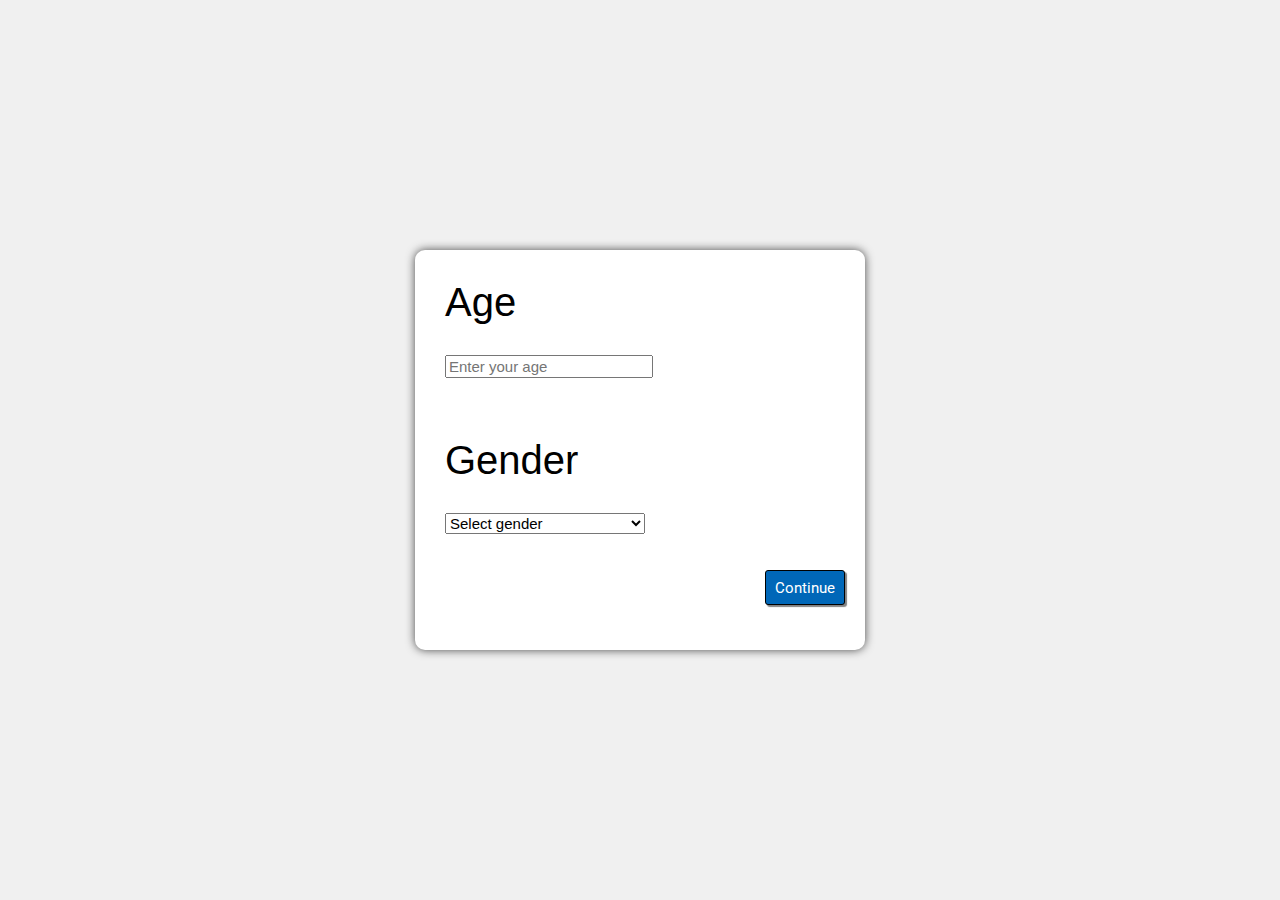
<file: html/Webpage2.html>
<!DOCTYPE html>
<html>
  <head>
    <title>Renal Radar: Kidney Symptom Checker</title>
    <link rel="stylesheet" href= "../css/Webpage2.css">
    <link rel="preconnect" href="https://fonts.googleapis.com">
    <link rel="stylesheet" href= "../css/navigationBar.css">
    <link rel="preconnect" href="https://fonts.gstatic.com" crossorigin>
    <link href="https://fonts.googleapis.com/css2?family=Roboto:wght@100..900&display=swap" rel="stylesheet">
  </head>
  <body style="background-color: rgb(240, 240, 240);">
    <header>
    <nav class="navigationBar">
      <ul class="navigationLinks">
        <li><img src="../images/whiteLogo.png" alt="Logo" class="logo"></li>
        <li><a href="../index.html">Home</a></li>
        <li><a href="Webpage2.html">Symptom Checker</a></li>
        <li><a href="chatbot">AI Chatbot</a></li>
        <li><a href="../html/Webpage5.html">Contact Us</a></li>
      </ul>
    </nav>
    </header>
  <div class="webpage2">
    <div>
      <p class="age">Age</p>
      <input class="numberInput" type="number" id="age" min="1" max="120" placeholder="Enter your age" required>
    </div>
    <div>
      <p class="gender">Gender</p>
      <select class="selectGender" id="gender" required>
        <option value=""disabled selected hidden>Select gender</option>
        <option value="male">Male</option>
        <option value="female">Female</option>
      </select>
    </div>
    <div>
      <button class="continue" onclick="validateForm()">Continue</button>
    </div>
    <div id="message" class="message"></div>
  </div>
  <script src="../js/Webpage2.js"></script>
  <script src="../js/navigationBar.js"></script>
  </body>
</html>
</file>
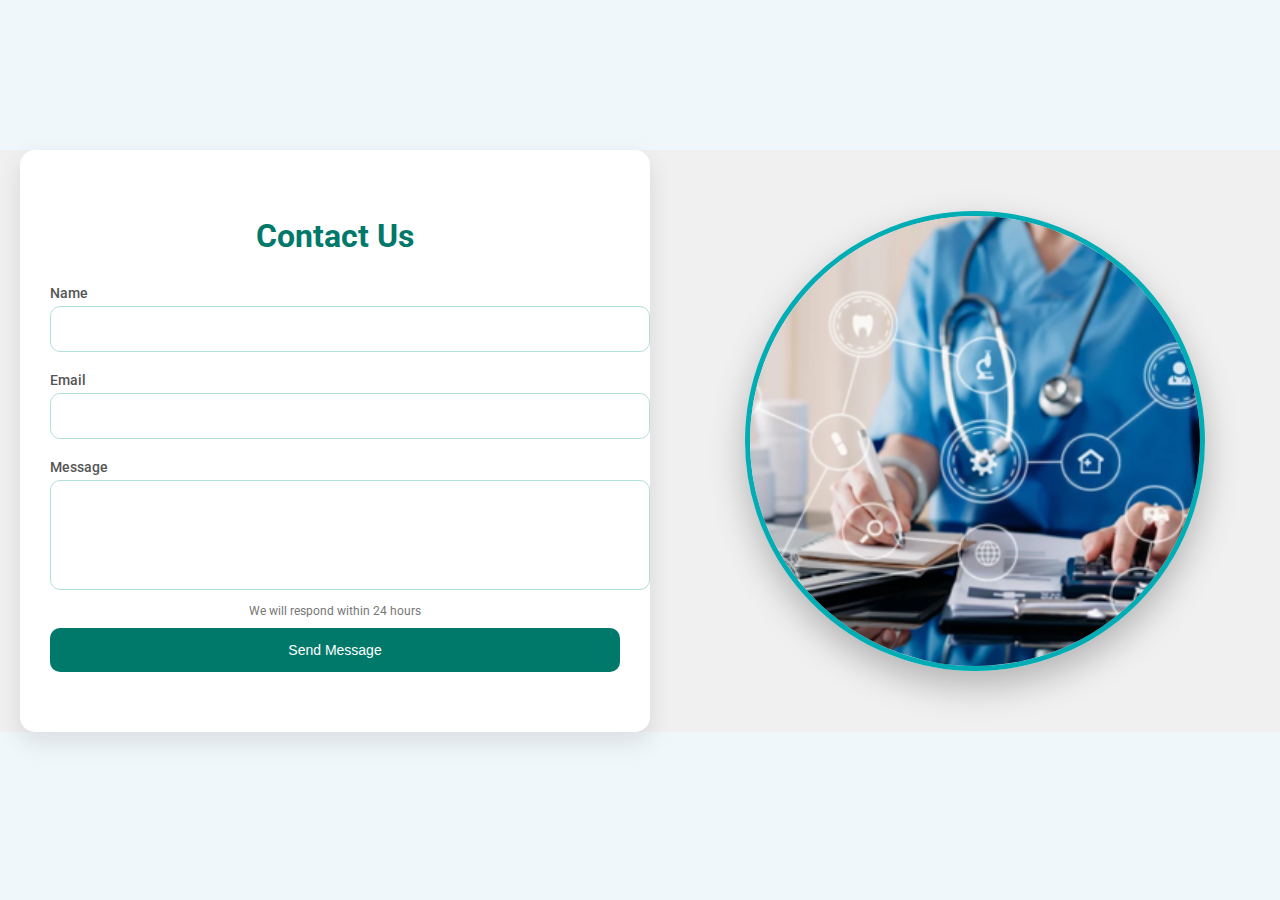
<file: html/Webpage5.html>
<!DOCTYPE html>
<html>
  <head>
    <title>Renal Radar: Kidney Symptom Checker</title>
    <link rel="stylesheet" href= "../css/Webpage5.css">
    <link rel="preconnect" href="https://fonts.googleapis.com">
    <link rel="stylesheet" href= "../css/navigationBar.css">
    <link rel="preconnect" href="https://fonts.gstatic.com" crossorigin>
    <link href="https://fonts.googleapis.com/css2?family=Roboto:wght@100..900&display=swap" rel="stylesheet">
  </head>
  <body style="background-color: rgb(240, 240, 240);">
    <header>
    <nav class="navigationBar">
      <ul class="navigationLinks">
        <li><img src="../images/whiteLogo.png" alt="Logo" class="logo"></li>
        <li><a href="../index.html">Home</a></li>
        <li><a href="../html/Webpage2.html">Symptom Checker</a></li>
        <li><a href="chatbot">AI Chatbot</a></li>
        <li><a href="../html/Webpage5.html">Contact Us</a></li>
      </ul>
    </nav>
    </header>
<div class="page-content">
    <!-- Form on the left -->
    <div class="contact-form">
      <h2>Contact Us</h2>
      <form action="mailto:asser.aldaghamin@mashrek.edu.jo" method="post" enctype="text/plain">
        <label for="name">Name</label>
        <input type="text" id="name" name="name" required>

        <label for="email">Email</label>
        <input type="email" id="email" name="email" required>

        <label for="message">Message</label>
        <textarea id="message" name="message" rows="5" required></textarea>

        <div class="contact-note">We will respond within 24 hours</div>
        <input type="submit" value="Send Message">
      </form>
    </div>

    <!-- Image on the right -->
    <div class="contact-image-container">
      <img src="../images/doctor.png" alt="Doctor Image" class="contact-image">
    </div>
  </div>
      <script src="../js/navigationBar.js"></script>
  </body>
</html>
</file>
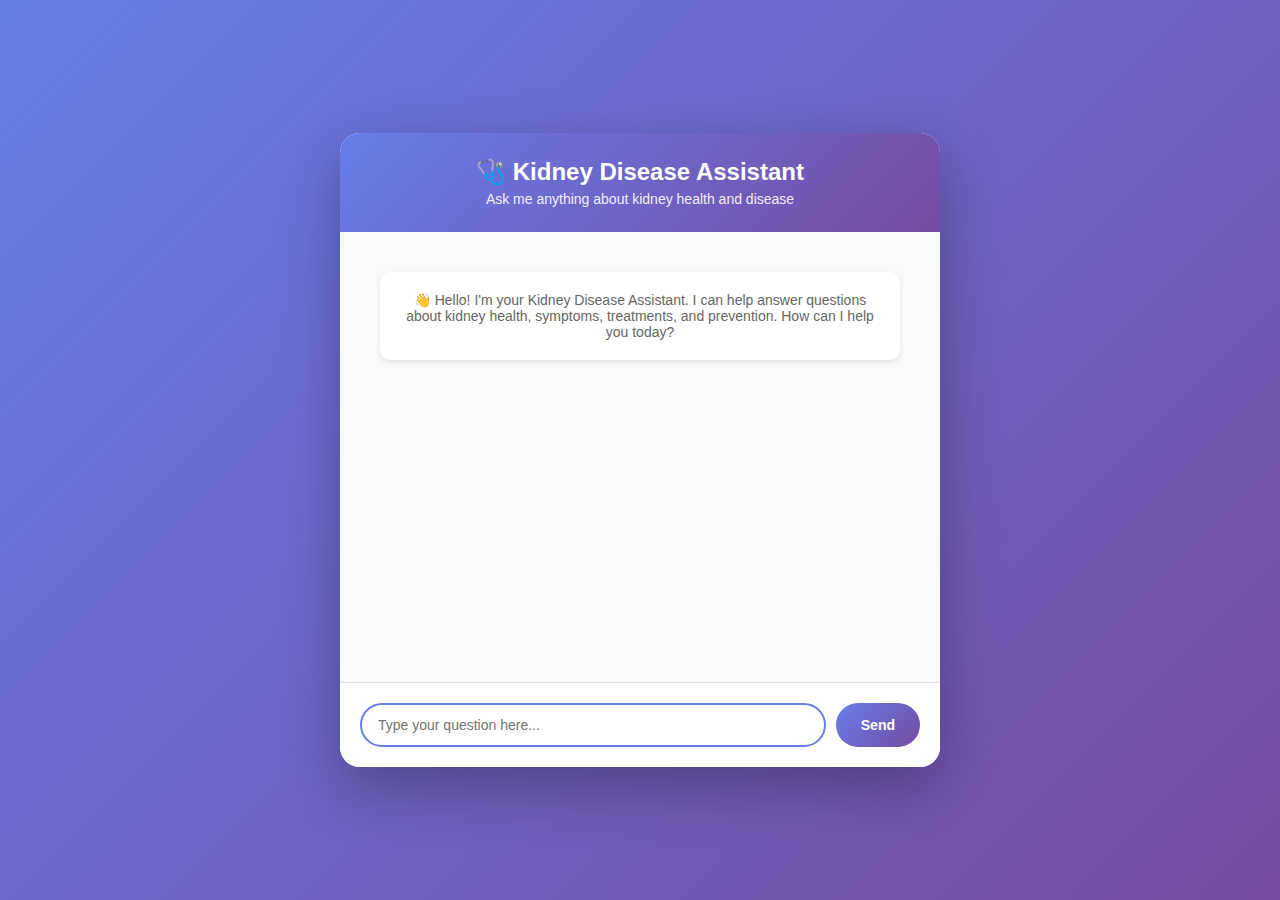
<file: html/Webpage6.html>
<!DOCTYPE html>
<html lang="en">
  <head>
    <title>Renal Radar: Kidney Symptom Checker</title>
    <link rel="stylesheet" href= "../css/Webpage5.css">
    <link rel="preconnect" href="https://fonts.googleapis.com">
    <link rel="stylesheet" href= "../css/navigationBar.css">
    <link rel="preconnect" href="https://fonts.gstatic.com" crossorigin>
    <link href="https://fonts.googleapis.com/css2?family=Roboto:wght@100..900&display=swap" rel="stylesheet">
  </head>
  <header>
    <nav class="navigationBar">
      <ul class="navigationLinks">
        <li><img src="../images/whiteLogo.png" alt="Logo" class="logo"></li>
        <li><a href="../index.html">Home</a></li>
        <li><a href="../html/Webpage2.html">Symptom Checker</a></li>
        <li><a href="../html/Webpage6.html">AI Chatbot</a></li>
        <li><a href="../html/Webpage5.html">Contact Us</a></li>
      </ul>
    </nav>
    </header>
    <meta charset="UTF-8">
    <meta name="viewport" content="width=device-width, initial-scale=1.0">
    <title>Kidney Disease Chatbot</title>
    <style>
        * {
            margin: 0;
            padding: 0;
            box-sizing: border-box;
        }

        body {
            font-family: 'Segoe UI', Tahoma, Geneva, Verdana, sans-serif;
            background: linear-gradient(135deg, #667eea 0%, #764ba2 100%);
            display: flex;
            justify-content: center;
            align-items: center;
            min-height: 100vh;
            padding: 20px;
        }

        .container {
            background: white;
            border-radius: 20px;
            box-shadow: 0 20px 60px rgba(0, 0, 0, 0.3);
            width: 100%;
            max-width: 600px;
            overflow: hidden;
        }

        .header {
            background: linear-gradient(135deg, #667eea 0%, #764ba2 100%);
            color: white;
            padding: 25px;
            text-align: center;
        }

        .header h1 {
            font-size: 24px;
            margin-bottom: 5px;
        }

        .header p {
            font-size: 14px;
            opacity: 0.9;
        }

        #chatbox {
            height: 450px;
            overflow-y: auto;
            padding: 20px;
            background: #f8f9fa;
            display: flex;
            flex-direction: column;
            gap: 15px;
        }

        .message {
            display: flex;
            align-items: flex-start;
            gap: 10px;
            animation: fadeIn 0.3s ease;
        }

        @keyframes fadeIn {
            from {
                opacity: 0;
                transform: translateY(10px);
            }
            to {
                opacity: 1;
                transform: translateY(0);
            }
        }

        .message-user {
            flex-direction: row-reverse;
        }

        .message-avatar {
            width: 40px;
            height: 40px;
            border-radius: 50%;
            display: flex;
            align-items: center;
            justify-content: center;
            font-weight: bold;
            color: white;
            flex-shrink: 0;
        }

        .user-avatar {
            background: #667eea;
        }

        .bot-avatar {
            background: #764ba2;
        }

        .message-content {
            max-width: 70%;
            padding: 12px 16px;
            border-radius: 15px;
            word-wrap: break-word;
        }

        .message-user .message-content {
            background: #667eea;
            color: white;
            border-bottom-right-radius: 5px;
        }

        .message-bot .message-content {
            background: white;
            color: #333;
            border-bottom-left-radius: 5px;
            box-shadow: 0 2px 5px rgba(0, 0, 0, 0.1);
        }

        .typing-indicator {
            display: none;
            padding: 12px 16px;
            background: white;
            border-radius: 15px;
            width: fit-content;
            box-shadow: 0 2px 5px rgba(0, 0, 0, 0.1);
        }

        .typing-indicator span {
            display: inline-block;
            width: 8px;
            height: 8px;
            border-radius: 50%;
            background: #764ba2;
            margin: 0 2px;
            animation: typing 1.4s infinite;
        }

        .typing-indicator span:nth-child(2) {
            animation-delay: 0.2s;
        }

        .typing-indicator span:nth-child(3) {
            animation-delay: 0.4s;
        }

        @keyframes typing {
            0%, 60%, 100% {
                transform: translateY(0);
                opacity: 0.7;
            }
            30% {
                transform: translateY(-10px);
                opacity: 1;
            }
        }

        .input-area {
            padding: 20px;
            background: white;
            border-top: 1px solid #e0e0e0;
            display: flex;
            gap: 10px;
        }

        #userInput {
            flex: 1;
            padding: 12px 16px;
            border: 2px solid #e0e0e0;
            border-radius: 25px;
            font-size: 14px;
            outline: none;
            transition: border-color 0.3s;
        }

        #userInput:focus {
            border-color: #667eea;
        }

        #sendBtn {
            background: linear-gradient(135deg, #667eea 0%, #764ba2 100%);
            color: white;
            border: none;
            padding: 12px 25px;
            border-radius: 25px;
            cursor: pointer;
            font-size: 14px;
            font-weight: bold;
            transition: transform 0.2s, box-shadow 0.2s;
        }

        #sendBtn:hover {
            transform: translateY(-2px);
            box-shadow: 0 5px 15px rgba(102, 126, 234, 0.4);
        }

        #sendBtn:active {
            transform: translateY(0);
        }

        #sendBtn:disabled {
            opacity: 0.6;
            cursor: not-allowed;
            transform: none;
        }

        .error-message {
            background: #ff4757;
            color: white;
            padding: 10px;
            border-radius: 10px;
            margin: 10px 20px;
            text-align: center;
            animation: fadeIn 0.3s ease;
        }

        /* Scrollbar styling */
        #chatbox::-webkit-scrollbar {
            width: 8px;
        }

        #chatbox::-webkit-scrollbar-track {
            background: #f1f1f1;
        }

        #chatbox::-webkit-scrollbar-thumb {
            background: #667eea;
            border-radius: 4px;
        }

        #chatbox::-webkit-scrollbar-thumb:hover {
            background: #764ba2;
        }

        /* Welcome message */
        .welcome-message {
            text-align: center;
            color: #666;
            font-size: 14px;
            padding: 20px;
            margin: 20px;
            background: white;
            border-radius: 10px;
            box-shadow: 0 2px 5px rgba(0, 0, 0, 0.1);
        }
    </style>
</head>
<body>
    <div class="container">
        <div class="header">
            <h1>🩺 Kidney Disease Assistant</h1>
            <p>Ask me anything about kidney health and disease</p>
        </div>

        <div id="chatbox">
            <div class="welcome-message">
                👋 Hello! I'm your Kidney Disease Assistant. I can help answer questions about kidney health, symptoms, treatments, and prevention. How can I help you today?
            </div>
        </div>

        <div class="input-area">
            <input 
                type="text" 
                id="userInput" 
                placeholder="Type your question here..." 
                onkeypress="handleKeyPress(event)"
            >
            <button id="sendBtn" onclick="sendMessage()">Send</button>
        </div>
    </div>

    <script>
        const chatbox = document.getElementById('chatbox');
        const userInput = document.getElementById('userInput');
        const sendBtn = document.getElementById('sendBtn');
        
        // API endpoint - change this to your deployed API URL when in production
        const API_URL = 'http://localhost:8000/chat';

        function handleKeyPress(event) {
            if (event.key === 'Enter') {
                sendMessage();
            }
        }

        async function sendMessage() {
            const message = userInput.value.trim();
            
            if (!message) return;
            
            // Disable input while processing
            userInput.disabled = true;
            sendBtn.disabled = true;
            
            // Clear input
            userInput.value = '';
            
            // Add user message
            addMessage(message, 'user');
            
            // Show typing indicator
            showTypingIndicator();
            
            try {
                const response = await fetch(API_URL, {
                    method: 'POST',
                    headers: {
                        'Content-Type': 'application/json',
                    },
                    body: JSON.stringify({ message: message })
                });
                
                if (!response.ok) {
                    throw new Error(`Server error: ${response.status}`);
                }
                
                const data = await response.json();
                
                // Hide typing indicator
                hideTypingIndicator();
                
                // Add bot response
                addMessage(data.response, 'bot');
                
            } catch (error) {
                console.error('Error:', error);
                hideTypingIndicator();
                showError('Sorry, I encountered an error. Please try again.');
            } finally {
                // Re-enable input
                userInput.disabled = false;
                sendBtn.disabled = false;
                userInput.focus();
            }
        }

        function addMessage(text, sender) {
            const messageDiv = document.createElement('div');
            messageDiv.className = `message message-${sender}`;
            
            const avatar = document.createElement('div');
            avatar.className = `message-avatar ${sender}-avatar`;
            avatar.textContent = sender === 'user' ? 'U' : '🤖';
            
            const content = document.createElement('div');
            content.className = 'message-content';
            content.textContent = text;
            
            messageDiv.appendChild(avatar);
            messageDiv.appendChild(content);
            
            chatbox.appendChild(messageDiv);
            chatbox.scrollTop = chatbox.scrollHeight;
        }

        function showTypingIndicator() {
            const indicator = document.createElement('div');
            indicator.id = 'typingIndicator';
            indicator.className = 'message message-bot';
            
            const avatar = document.createElement('div');
            avatar.className = 'message-avatar bot-avatar';
            avatar.textContent = '🤖';
            
            const typingDiv = document.createElement('div');
            typingDiv.className = 'typing-indicator';
            typingDiv.style.display = 'block';
            typingDiv.innerHTML = '<span></span><span></span><span></span>';
            
            indicator.appendChild(avatar);
            indicator.appendChild(typingDiv);
            chatbox.appendChild(indicator);
            chatbox.scrollTop = chatbox.scrollHeight;
        }

        function hideTypingIndicator() {
            const indicator = document.getElementById('typingIndicator');
            if (indicator) {
                indicator.remove();
            }
        }

        function showError(message) {
            const errorDiv = document.createElement('div');
            errorDiv.className = 'error-message';
            errorDiv.textContent = message;
            chatbox.appendChild(errorDiv);
            chatbox.scrollTop = chatbox.scrollHeight;
            
            // Remove error message after 5 seconds
            setTimeout(() => {
                errorDiv.remove();
            }, 5000);
        }

        // Focus input on load
        window.onload = () => {
            userInput.focus();
        };
    </script>
</body>
</html>
</file>
<file: css/Webpage2.css>
.webpage2 {
  color: black;
  font-family: 'Franklin Gothic Medium', 'Arial Narrow', Arial, sans-serif, Roboto;
  display: flex;
  flex-direction: column;
  background-color: white;
  border-radius: 10px;
  box-shadow: 0 0 10px rgba(0, 0, 0, 0.7);
  height: 400px;
  width: 450px;
  position: relative;
}

body {
  margin: 0;
  display: flex;
  justify-content: center;
  align-items: center;
  height: 100vh;
}

.age {
  font-size: 40px;
  margin-top: 30px;
  margin-bottom: 30px;
  margin-left: 30px;
}
.numberInput {
  font-size: 15px;
  width: 200px;
  margin-left: 30px;
}

.gender {
  font-size: 40px;
  margin-top: 60px;
  margin-bottom: 30px;  
  margin-left: 30px;
}

.selectGender {
  font-size: 15px;
  width: 200px;
  margin-left: 30px;
}

.continue {
  position: absolute;
  bottom: 45px;
  right: 20px;
  height: 35px;
  width: 80px;
  background-color: #0067B8;
  color: white;
  font-family: Roboto, Arial;
  font-size: 15px; 
  border: black solid 1px;
  border-radius: 3px;
  cursor: pointer;
  box-shadow: 2px 2px 1px rgba(5, 5, 5, 0.5);
}

.message {
  position: absolute;
  bottom: 20px;
  right:20px;
  color: red;
  font-size: 15px;
  font-weight: bold;

}

@media (max-width: 600px) {
  .webpage2 {
    width: 90%;           /* shrink width to fit screen */
    height: auto;         /* adjust height automatically */
    padding-bottom: 60px; /* make room for the button/message */
  }

  .age,
  .gender {
    font-size: 28px;
    margin-left: 15px;
    margin-top: 20px;
    margin-bottom: 15px;
  }

  .numberInput,
  .selectGender {
    font-size: 14px;
    width: calc(100% - 30px);
    margin-left: 15px;
  }

  .continue {
    bottom: 15px;
    right: 15px;
    width: 70px;
    height: 30px;
    font-size: 13px;
  }

  .message {
    bottom: 5px;
    right: 15px;
    font-size: 13px;
  }
}
</file>
<file: css/navigationBar.css>
@import url('https://fonts.googleapis.com/css?family=Montserrat:500');

.navigationBar ul {
  display: flex;
  list-style: none;
  align-items: center;
  justify-content: space-between;
  padding: 20px 10px;
  background-color: rgb(61, 61, 255);
  height: 10px;
}

.navigationBar li a {
  color: rgb(255, 241, 241);
  text-decoration: none;
  font-weight: 500;
  font-size: 18px;
  font-family: 'Montserrat', sans-serif;
}

.navigationBar li a:hover {
  color: #00ADB5;
}

.logo {
  display: block;
  margin: 0 auto;
  height: 100px;
}

body, html {
  margin: 0;
  padding: 0;
}

nav {
  position: fixed;  
  top: 0;           
  left: 0;          
  width: 100%;      
  background-color: rgb(61, 61, 255);
  color: rgb(255, 241, 241);
  z-index: 1000;   
  transform: translateY(-100%);
  transition: transform 0.35s ease;
}

nav.show {
  transform: translateY(0);

}

/* Adjust for small screens (phones) */
@media (max-width: 600px) {
  .navigationBar ul {
    padding: 15px 5px;       /* Reduce padding */
  }

  .navigationBar li a {
    font-size: 14px;          /* Smaller text */
  }

  .logo {
    height: 60px;             /* Smaller logo */
  }

  nav {
    height: auto;             /* Adjust height if needed */
  }
}
</file>
<file: css/Webpage5.css>
@import url('https://fonts.googleapis.com/css?family=Montserrat:500');

    /* Navbar styles (your original) */
    .navigationBar ul {
      display: flex;
      list-style: none;
      align-items: center;
      justify-content: space-between;
      padding: 20px 10px;
      background-color: rgb(61, 61, 255);
      height: 10px;
    }

    .navigationBar li a {
      color: rgb(255, 241, 241);
      text-decoration: none;
      font-weight: 500;
      font-size: 18px;
      font-family: 'Montserrat', sans-serif;
    }

    .navigationBar li a:hover {
      color: #00ADB5;
    }

    .logo {
      display: block;
      margin: 0 auto;
      height: 100px;
    }

    nav {
      position: fixed;  
      top: 0;           
      left: 0;          
      width: 100%;      
      background-color: rgb(61, 61, 255);
      color: rgb(255, 241, 241);
      z-index: 1000;   
      transform: translateY(-100%);
      transition: transform 0.35s ease;
    }

    nav.show {
      transform: translateY(0);
    }

    /* General body */
    body, html {
      margin: 0;
      padding: 0;
      font-family: 'Roboto', sans-serif;
      background-color: #f0f7fa;
    }

    /* Page content wrapper */
    .page-content {
      max-width: 1400px;
      margin: 150px auto 50px auto; 
      padding: 0 20px;
      display: flex;
      justify-content: space-between;
      align-items: center;
      gap: 40px; 
    }

  
    .contact-form {
      flex: 1;
      background-color: #ffffff;
      padding: 40px 30px;
      border-radius: 15px;
      box-shadow: 0 10px 25px rgba(0,0,0,0.1);
    }

    .contact-form h2 {
      color: #00796b;
      font-weight: 700;
      margin-bottom: 30px;
      font-size: 32px;
      text-align: center;
    }

    .contact-form label {
      display: block;
      font-weight: 500;
      margin-bottom: 5px;
      color: #555;
      font-size: 14px;
    }

    .contact-form input,
    .contact-form textarea {
      width: 100%;
      padding: 14px;
      margin-bottom: 20px;
      border: 1px solid #b2dfdb;
      border-radius: 10px;
      font-size: 14px;
      transition: all 0.2s;
    }

    .contact-form input:focus,
    .contact-form textarea:focus {
      border-color: #00796b;
      outline: none;
      box-shadow: 0 0 5px rgba(0,121,107,0.3);
    }

    .contact-form textarea {
      resize: none;
    }

    .contact-form input[type="submit"] {
      background-color: #00796b;
      color: #fff;
      font-weight: 500;
      cursor: pointer;
      border: none;
      transition: all 0.3s;
    }

    .contact-form input[type="submit"]:hover {
      background-color: #004d40;
    }

    .contact-note {
      font-size: 12px;
      color: #777;
      margin-top: -10px;
      margin-bottom: 10px;
      text-align: center;
    }

    .contact-image-container {
      flex: 1;
      display: flex;
      justify-content: center;
      align-items: center;
    }

    .contact-image {
      width: 450px;
      height: 450px;
      border-radius: 50%;
      border: 5px solid #00ADB5;
      box-shadow: 0 15px 35px rgba(0,0,0,0.25);
      object-fit: cover;
      transition: transform 0.3s, box-shadow 0.3s;
    }

    .contact-image:hover {
      transform: scale(1.05);
      box-shadow: 0 20px 45px rgba(0,0,0,0.35);
    }

    /* Responsive */
    @media (max-width: 900px) {
      .page-content {
        flex-direction: column;
        align-items: center;
        margin: 120px 20px 50px 20px;
      }

      .contact-image {
        width: 250px;
        height: 250px;
        margin-bottom: 30px;
      }
    }

    @media (max-width: 500px) {
      .contact-image {
        width: 200px;
        height: 200px;
      }
    }
</file>
